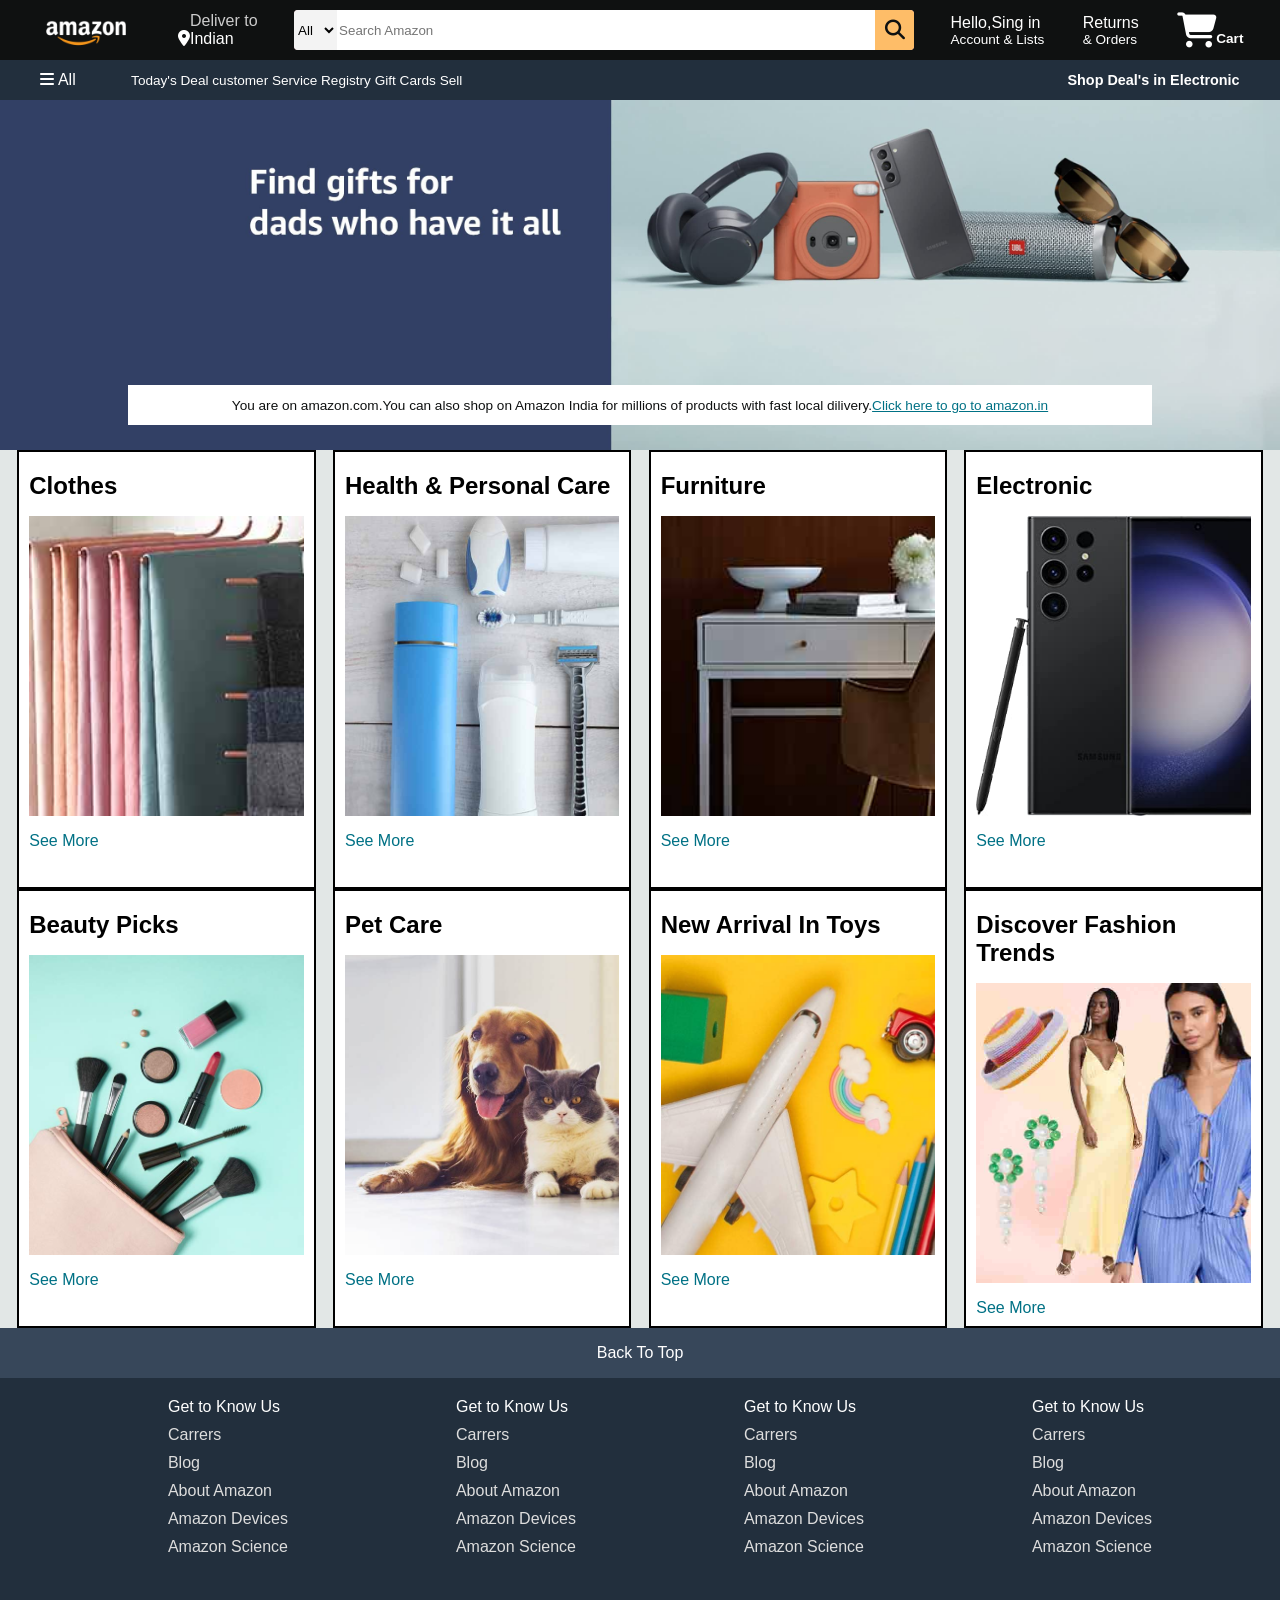
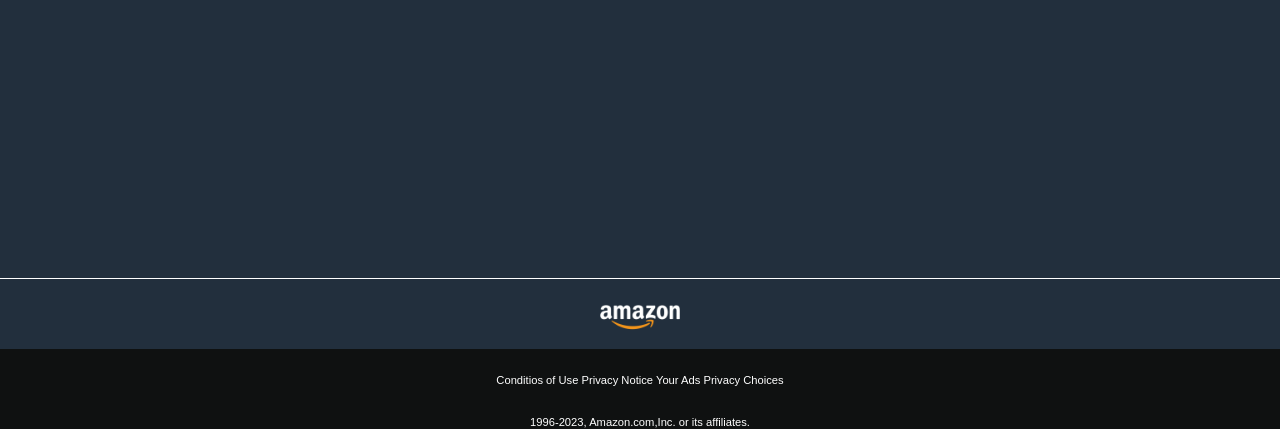
<file: MY PORTFOLIO/PROJECT/index.html>
<!DOCTYPE html>
<html lang="en">
<head>
    <meta charset="UTF-8">
    <meta name="viewport" content="width=device-width, initial-scale=1.0">
    <title>Amazon</title>
<link rel="stylesheet" href="style.css">
<link rel="stylesheet" href="https://cdnjs.cloudflare.com/ajax/libs/font-awesome/6.4.0/css/all.min.css" integrity="sha512-iecdLmaskl7CVkqkXNQ/ZH/XLlvWZOJyj7Yy7tcenmpD1ypASozpmT/E0iPtmFIB46ZmdtAc9eNBvH0H/ZpiBw==" crossorigin="anonymous" referrerpolicy="no-referrer" />
</head>
<body>
    <header>
        <div class="navbar">
            <div class="navlogo border">
                <div class="logo"></div>
            </div>
            <div class="navaddress border">
                <p class="add1">Deliver to</p>
                <div class="add-icon">
                    <p class="add2">  <i class="fa-solid fa-location-dot"></i>Indian</p>
                </div>
            </div>
            <div class="navsearch">
                <select  class="searchselect">
                    <option>All</option>
                </select>
                <input placeholder="Search Amazon" class="searchinput">
                <div class="searchicon">
                    <i class="fa-solid fa-magnifying-glass"></i>
                </div>
            </div>
            <div class="navsingin border">
                <p><span>Hello,Sing in</span></p>
                <p class="nav2">Account & Lists</p>
            </div>
            <div class="navreturn border">
                <p><span>Returns</span></p>
                <p class="nav2">& Orders</p>
            </div>
            <div class="navcart border"><i class="fa-solid fa-cart-shopping"></i>Cart </div>

            
        </div>
        <div class="panel">
            <div class="panelall">
                <i class="fa-solid fa-bars"></i>
                All
            </div>
            <div class="panelopt">
                <p>Today's Deal
                     customer Service
                      Registry Gift Cards
                       Sell</p>
            </div>
             <div class="paneldeals"><p>Shop Deal's in Electronic</p></div>
        </div>
       
    </header>
    <div class="herosec">
        <div class="heromsg">
            <p>You are on amazon.com.You can also shop on Amazon India for millions of products with fast local dilivery.<a href="#">Click here to go to amazon.in</a></p>
        </div>
    </div>
    <div class="shopsec">
        <div class="box1 box">
            <div class="boxcontent">
            <h2>Clothes</h2>
            <div class="boximg"style="background-image: url('box1_image.jpg');"></div><p>See More</p>
        </div>
        </div>
           <div class="box2 box">
            <div class="boxcontent">
            <h2>Health & Personal Care</h2>
            <div class="boximg"style="background-image: url('box2_image.jpg');"></div><p>See More</p>
        </div>
           </div>
              <div class="box3 box"><div class="boxcontent">
            <h2>Furniture</h2>
            <div class="boximg"style="background-image: url('box3_image.jpg');"></div><p>See More</p>
        </div></div>
               <div class="box4 box"><div class="boxcontent">
            <h2>Electronic</h2>
            <div class="boximg"style="background-image: url('box4_image.jpg');"></div><p>See More</p>
        </div>
    </div>
     <div class="box1 box">
            <div class="boxcontent">
            <h2>Beauty Picks</h2>
            <div class="boximg"style="background-image: url('box5_image.jpg');"></div><p>See More</p>
        </div>
        </div>
           <div class="box2 box">
            <div class="boxcontent">
            <h2>Pet Care</h2>
            <div class="boximg"style="background-image: url('box6_image.jpg');"></div><p>See More</p>
        </div>
           </div>
              <div class="box3 box"><div class="boxcontent">
            <h2>New Arrival In Toys</h2>
            <div class="boximg"style="background-image: url('box7_image.jpg');"></div><p>See More</p>
        </div></div>
               <div class="box4 box"><div class="boxcontent">
            <h2>Discover Fashion Trends</h2>
            <div class="boximg"style="background-image: url('box8_image.jpg');"></div><p>See More</p>
        </div>
        </div>
        </div>
        <footer>
            <div class="footpanel1">Back To Top</div>
            <div class="footpanel2">
                <ul>
                <p>Get to Know Us</p>
                <a >Carrers</a>
                <a >Blog</a>
                <a >About Amazon</a>
                <a >Amazon Devices</a>
                <a >Amazon Science</a>
                </ul>
                    <ul>
                <p>Get to Know Us</p>
                <a >Carrers</a>
                <a >Blog</a>
                <a >About Amazon</a>
                <a >Amazon Devices</a>
                <a >Amazon Science</a>
                </ul>
                    <ul>
                <p>Get to Know Us</p>
                <a >Carrers</a>
                <a >Blog</a>
                <a >About Amazon</a>
                <a >Amazon Devices</a>
                <a >Amazon Science</a>
                </ul>
                    <ul>
                <p>Get to Know Us</p>
                <a >Carrers</a>
                <a >Blog</a>
                <a >About Amazon</a>
                <a >Amazon Devices</a>
                <a >Amazon Science</a>
                </ul>
            </div>
            <div class="footpanel3">
                <div class="logo"></div>
            </div>
            <div class="footpanel4">
                <div class="pages">
                    <a>Conditios of Use</a>
                    <a >Privacy Notice</a>
                    <a >Your Ads Privacy Choices</a>
                </div>
                <div class="copyright">1996-2023, Amazon.com,Inc. or its affiliates.</div>
            </div>
        </footer>
</body>
</html>
</file>
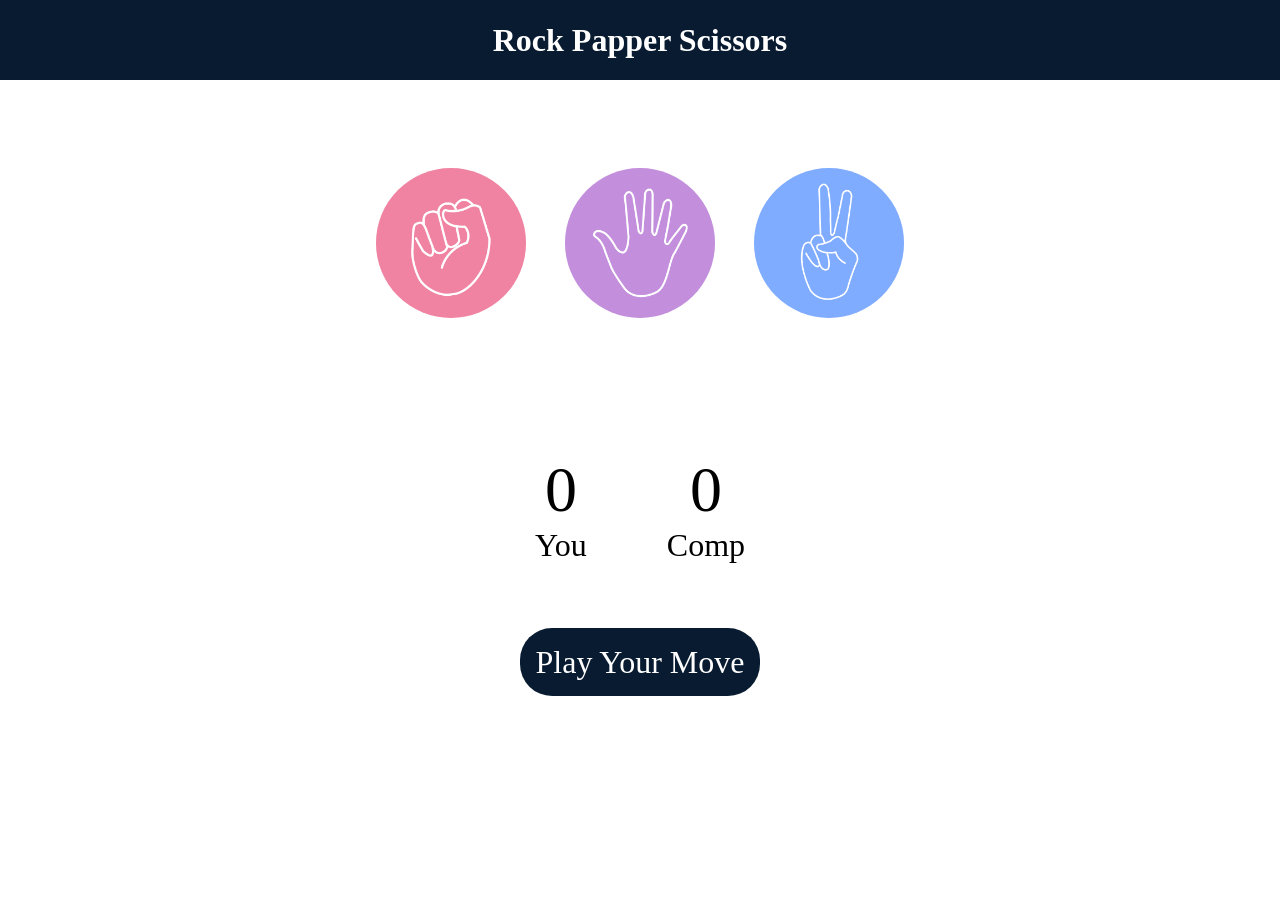
<file: MY PORTFOLIO/Stone Paper Scissor (Project)/index.html>
<!DOCTYPE html>
<html lang="en">
<head>
    <meta charset="UTF-8">
    <meta name="viewport" content="width=device-width, initial-scale=1.0">
    <title>Rock Papper Scissors Game</title>
    <link rel="stylesheet" href="style.css">
</head>
<body>
    <h1>Rock Papper Scissors</h1>
    <div class="choices">
        <div class="choice" id="rock"><img src="rock.png" ></div>
        <div class="choice" id="paper">
            <img src="paper.png">
        </div>
        <div class="choice" id="scissors"><img src="scissors.png" ></div>
    </div>
    <div class="scoreboard">
        <div class="score"><p id="user">0</p>
        <p>You</p>
    </div>
    <div class="score"><p id="comp">0</p><p>Comp</p></div>
    </div>
    <div class="msgcontainer">
        <p id="msg">Play Your Move</p>
    </div>
    <script src="app.js"></script>
</body>
</html>
</file>
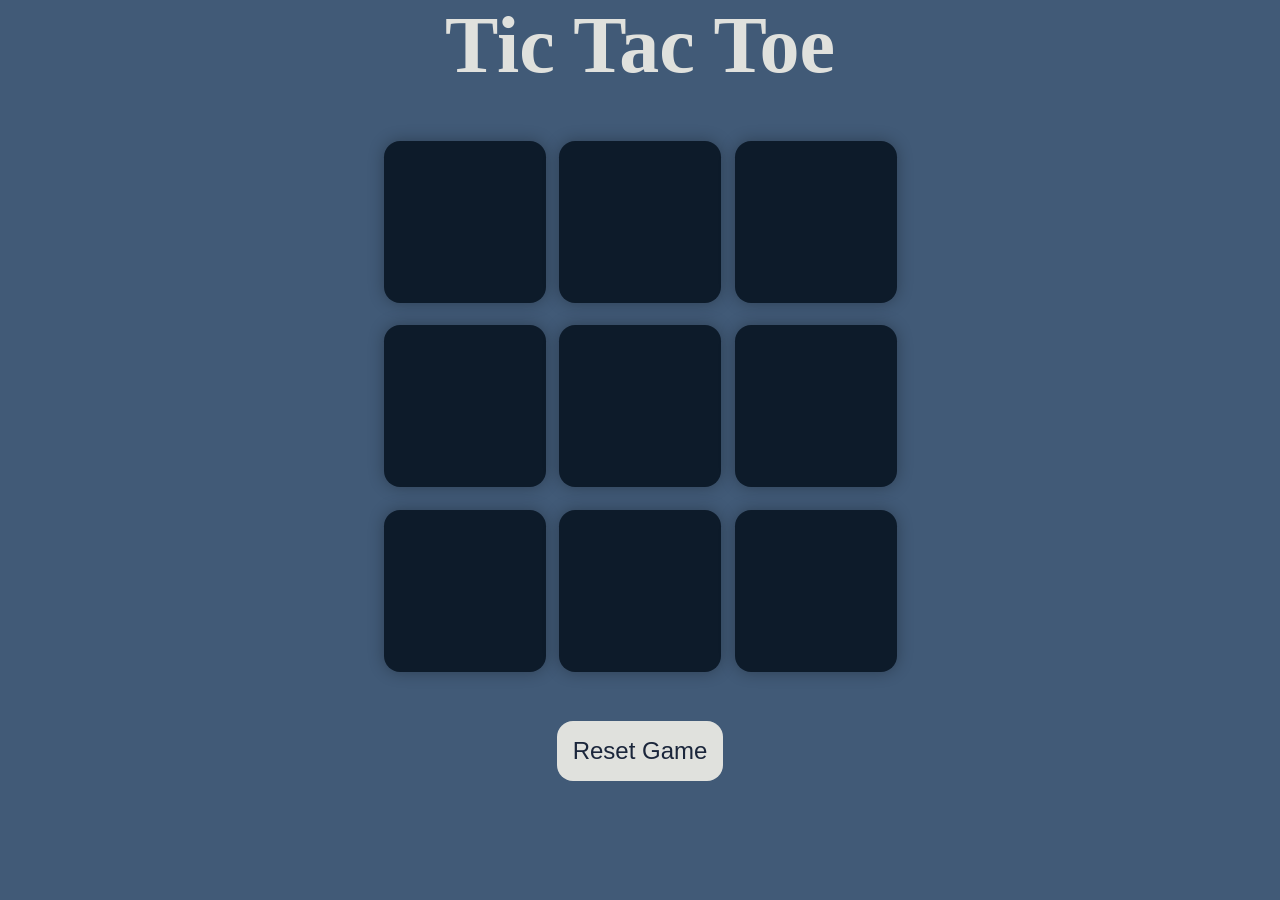
<file: MY PORTFOLIO/Tic Tac Toe (Project)/game.html>
<!DOCTYPE html>
<html lang="en">
<head>
    <meta charset="UTF-8">
    <meta name="viewport" content="width=device-width, initial-scale=1.0">
    <title>Tic Tac Toe</title>
    <link rel="stylesheet" href="game.css">
</head>
<body>
 <div class="msgcontainer hide">
   <h1 id="msg">Winner</h1>
   <button id="newbtn">NEW GAME</button>
 </div>
    <h1>Tic Tac Toe</h1>
    <div class="container">
    <div class="game">
        <button class="box"></button>
         <button class="box"></button>
          <button class="box"></button>
           <button class="box"></button>
            <button class="box"></button>
             <button class="box"></button>
              <button class="box"></button>
               <button class="box"></button>
                <button class="box"></button>
                
    </div>
            </div>
            <button  id="resetbtn">Reset Game</button>
    <script src="game.js"></script>



</body>
</html>
</file>
<file: MY PORTFOLIO/PROJECT/style.css>
*{
    margin: 0;
    font-family: Arial;

}
.navbar{
    height: 60px;
    background-color: #0f1111;
    color: white;
    display: flex;
    align-items: center;
    justify-content: space-evenly;
}
.navlogo{
    height: 50px;
    width: 100px;
}
.logo{
    background-image: url("amazon_logo.png");
    background-size: cover;
    height: 50px;
  
    width:100% ;
}
.border{
    border: 2px solid transparent;
}
.border:hover{
    border:  solid white;
    
}
.add1{
    color: #cccccc;
    font-size:0.50 rem ;
    margin-left: 15px;
}
.add2{
    font-size: 1 rem;
    margin-left: 3px;
}
.addicon{
    display: flex;
    align-items: center;
}
.navsearch{
    display: flex;
    background-color: pink;
    justify-content: space-evenly;
    width: 620px;
    height: 40px;
    border-radius: 4px;
}
.searchselect{
    background-color: #f3f3f3;
    width: 50px;
   
    border-top-left-radius:4px ;
    border-bottom-left-radius: 4px;
    border: none;
}
.searchinput{
    width: 100%;
    font-size: 1 rem;
    border: none;
}
.searchicon{
    width: 45px;
    display: flex;
    justify-content: center;
    align-items: center;
    font-size: 20px;
    background-color: #febd68;
     border-top-right-radius: 4px;
     border-bottom-right-radius: 4px;
     color: #0f1111;

}
.navsearch:hover{
    border: 2px solid orange;
}
span{
    font-size: 0.7 rem;
}
.nav2{
font-size: 0.85rem;
font-weight: 700px;
}
.navcart i{
font-size: 35px;
}
.navcart{
    font-size: 0.85rem;
    font-weight: 700;
}
.panel{
    height: 40px;
    background-color: #222f3d;
    display: flex;
    align-items: center;
    justify-content: space-evenly;
    color: white;
}
.panelopt{
    display: inline;
    width: 70%;
    font-size: 0.85rem;
    margin-left: 15px;
    

}
.paneldeals{
    font-size: 0.9rem;
    font-weight: 700;
}
.herosec{
background-image: url("hero_image.jpg");
background-size: cover;
height: 350px;
display: flex;
justify-content: center;
align-items: flex-end;

}
.heromsg{
    background-color: white;
    color: #0f1111;
    height: 40px;
    display: flex;
    align-items: center;
    justify-content:center ;
    font-size: 0.85rem;
    width: 80%;
    margin-bottom: 25px;

}
.heromsg a{
    color: #007185;
}
.shopsec{
    display: flex;
    flex-wrap: wrap;
    justify-content: space-evenly;
    background-color: #e2e7e6;
    
}
.box{
    border: 2px solid black;
    height: 400px;
    width: 23%;
    background-color: white;
    padding: 20px 0px 15px;
}
.boximg{
    height: 300px;
    background-size: cover;
    background-repeat: no-repeat;
    margin-top: 1rem;
    margin-bottom: 1rem;
}
.boxcontent{
    margin-left: 10px;
    margin-right: 10px;
}
.boxcontent p{
    color: #007185;
}
.footpanel1{
    background-color: #37475a;
    color: white;
    height: 50px;
    display: flex;
    justify-content: center;
    align-items: center;
}
.footpanel2{
    background-color: #222f3d;
    color: white;
    height: 500px;
    display: flex;
    justify-content: space-evenly;
}
ul a{
    display: block;
    font-size: 0.85 rem;
    margin-top: 10px;
    color: #dddddd;
}
ul{
    margin-top: 20px;
}
.footpanel3{
    background-color: #222f3d;
    color: white;
    border-top: 0.5px solid white;
    height: 70px;
    display: flex;
    justify-content: center;
    align-items: center;
}
.logo{
     background-image: url("amazon_logo.png");
    background-size: cover;
    height: 50px;
  width: 100px;
}
.footpanel4{
    background-color: #0f1111;
    color: white;
    text-align: center;
   /* display: flex;
    justify-content: center;
    align-items: center;*/
    height: 80px;
}
.pages{
    font-size: 0.7rem;
    
    padding: 25px;
}
.copyright{
    font-size: 0.7rem;
    
    padding: 5px;
}
</file>
<file: MY PORTFOLIO/Stone Paper Scissor (Project)/style.css>
*{
    margin: 0;
    padding: 0;
    text-align: center;
}
h1{
    background-color:#081b31;
    color: white;
    height: 5rem;
   line-height: 5rem;
    
}

.choice{
    height: 165px;
    width: 165px;
border-radius: 50%;
display: flex;
justify-content: center;
align-items: center;
}
img{
    height: 150px;
    width: 150px;
    object-fit: cover;
border-radius: 50%;

}

.choices{
    display: flex;
    justify-content: center;
    padding: 5rem;
    align-items: center;
    gap: 1.5rem;
}
.choice:hover{
    
    cursor: pointer;
    background-color: #081b31;
}

.scoreboard{
    display: flex;
    justify-content: center;
    align-items: center;
    gap: 5rem;
    font-size: 2rem;
    margin-top: 3rem;
}
#user ,#comp{
    font-size: 4rem;
}

#msg{
    background-color: #081b31;
    color: white;
    font-size: 2rem;
    border-radius: 2rem;
    display: inline;
    padding: 1rem;
}

.msgcontainer{
    margin-top: 5rem;
   
}
</file>
<file: MY PORTFOLIO/Tic Tac Toe (Project)/game.css>
*{
    margin: 0;
    padding: 0;
}

body{
    background-color:#415A77 ;
    text-align: center;

}
.container{
    height: 70vh;
    display: flex;
     justify-content: center;
   align-items: center;
   gap: 1.5vmin;
}

.game{
    height: 60vmin;
    width: 60vmin;
    display: flex;
    flex-wrap: wrap;
   justify-content: center;
   align-items: center;
   gap: 1.5vmin;

}

.box{
    height: 18vmin;
    width: 18vmin;
    border-radius: 10%;
    border: none;
    box-shadow: 0 0 1rem rgba(0,0,0,0.3);
    font-size: 8vmin;
    background-color: #0D1B2A;
    color:  #E0E1DD;
}
h1{
    color: #E0E1DD;
    font-size: 5rem;
}
#resetbtn{
    padding: 1rem;
    font-size: 1.5rem;
    background-color: #E0E1DD;
    color:#1B263B ;
    border-radius: 1rem;
    border: none;
}
#newbtn{
       padding: 1rem;
    font-size: 1.5rem;
    background-color: #E0E1DD;
    color:#1B263B ;
    border-radius: 1rem;
    border: none;
}
#msg{
    color:#ffd60a;
    font-size: 10vmin;
}

.msgcontainer{
    height: 100vmin;
display: flex;
flex-wrap: wrap;
justify-content: center;
align-items: center;
flex-direction: column;
gap: 4rem;

}
.hide{
    display: none;
}
.Ocolor{
    color: aqua;
}
.Xcolor{
    color: #4361ee;
}
</file>
